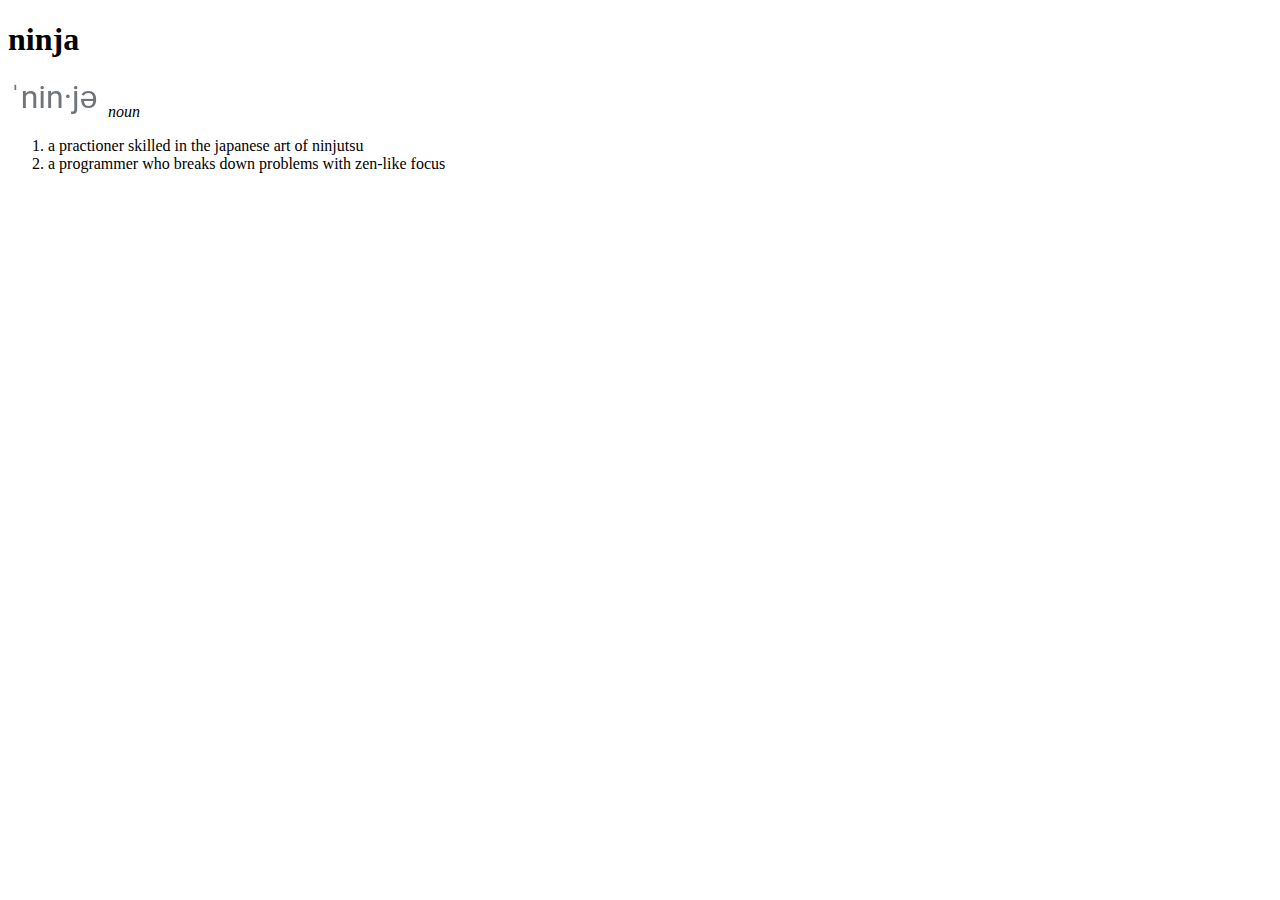
<file: Week1/Day 1/Practice/dictionnary entry/index.html>
<!DOCTYPE html>
<html lang="en">
<head>
    <meta charset="UTF-8">
    <meta http-equiv="X-UA-Compatible" content="IE=edge">
    <meta name="viewport" content="width=device-width, initial-scale=1.0">
    <title>Document</title>
</head>
<body>
        <h1>ninja</h1>
        <img src="pronunciation.png" alt="">
        <em>noun</em>
        <ol><li>
            a practioner skilled in the japanese art of ninjutsu</il>
            
        <li>
            <il>a programmer who breaks down problems with zen-like focus</il>

    </ol>
        
</body>
</html>
</file>
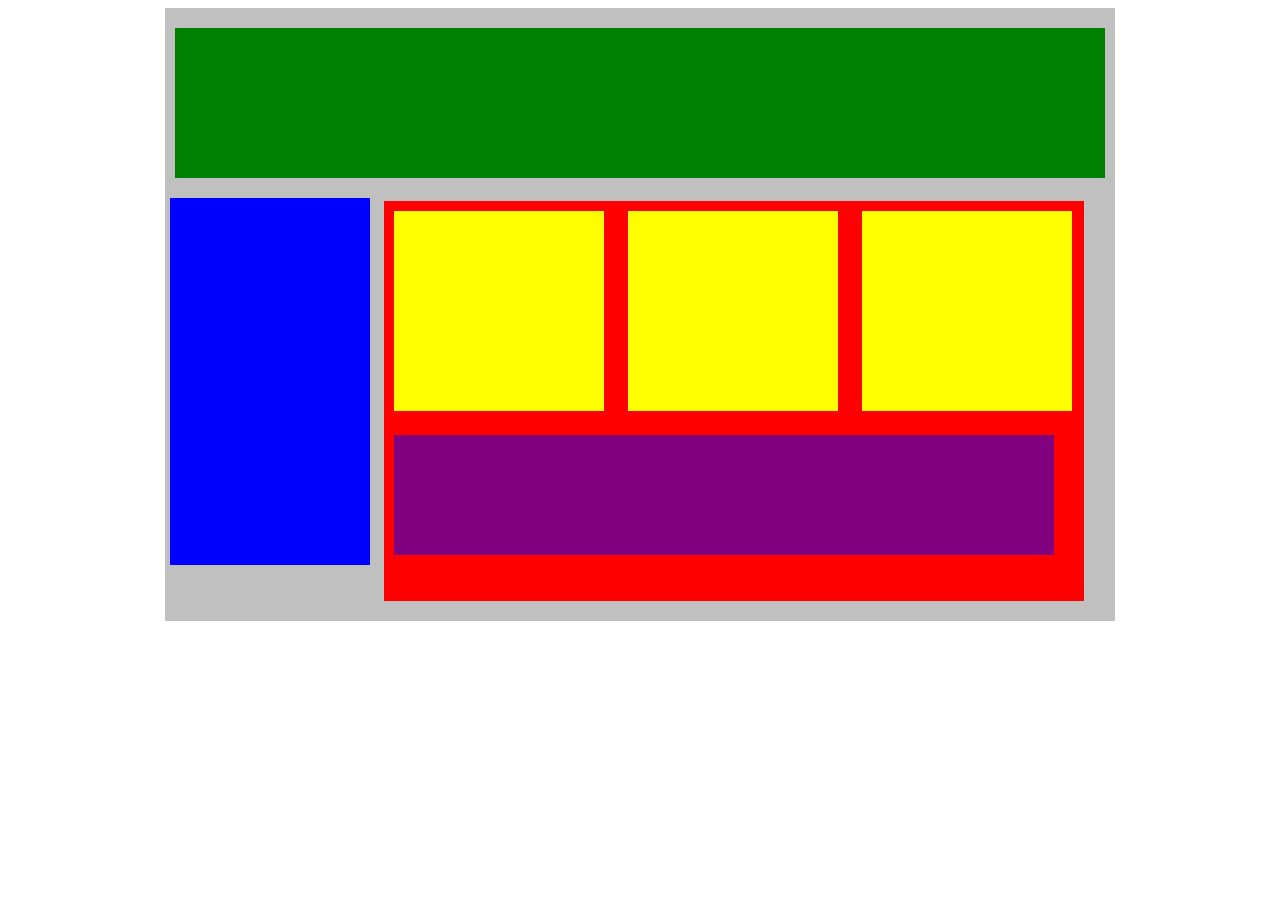
<file: Week1/Day 2/Core/plotting our blocks/index.html>
<!DOCTYPE html>
<html lang="en">
<head>
    <title>Position Practice</title>
    <link rel="stylesheet" type="text/css" href="style.css">
</head>
<body>
    <div class="container">
        <div class="top-nav"></div>
        <div class="side-nav"></div>
        <div class="main">
            <div class="sub-content"></div>
            <div class="sub-content"></div>
            <div class="sub-content"></div>
            <div id="advertisement"></div>
        </div>
    </div>
</body>
</html>
</file>
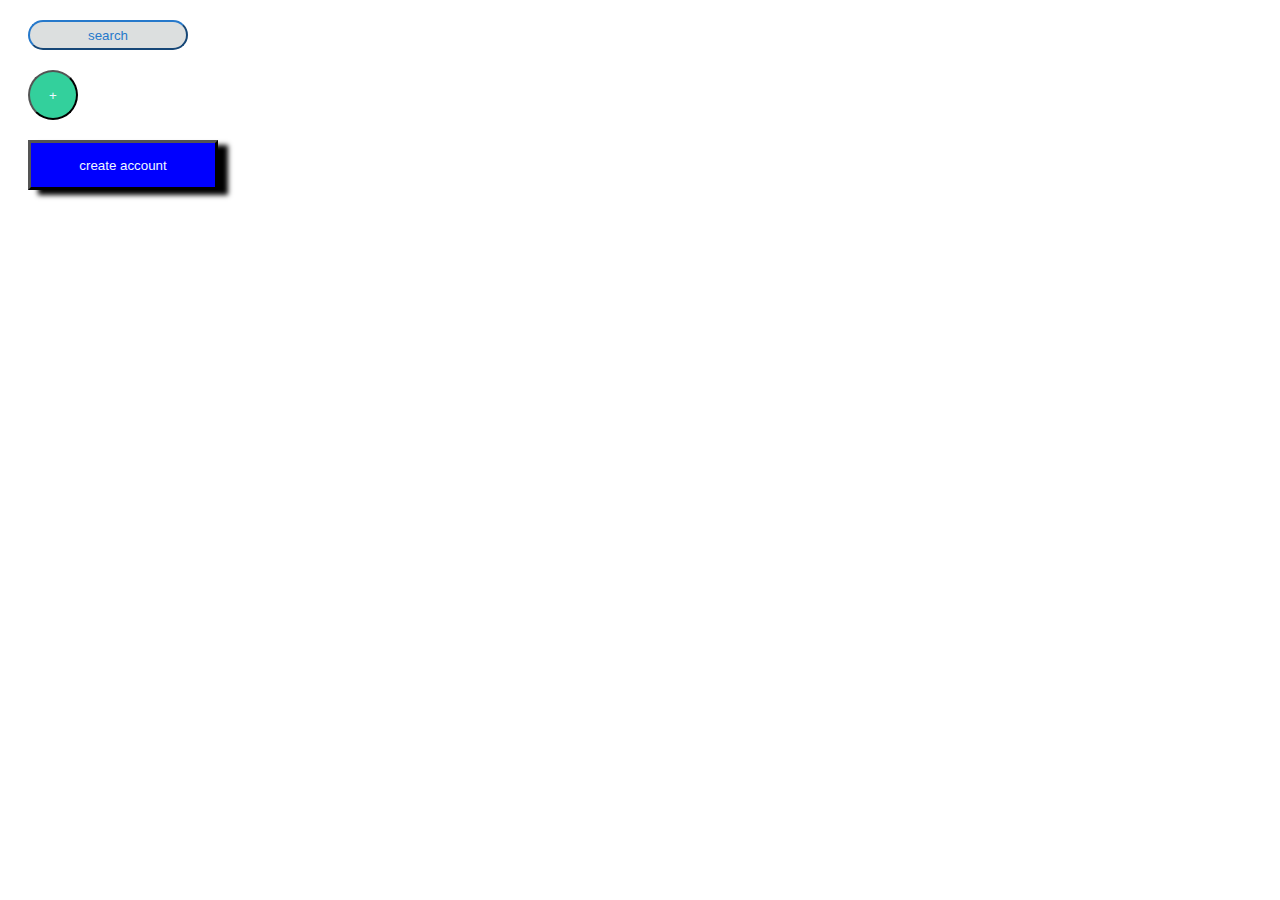
<file: Week1/Day 2/Practice/button up/index.html>
<!DOCTYPE html>
<html lang="en">
<head>
    <meta charset="UTF-8">
    <meta http-equiv="X-UA-Compatible" content="IE=edge">
    <meta name="viewport" content="width=device-width, initial-scale=1.0">
    <title>Button UP</title>
    <link rel="stylesheet" href="./style.css">
</head>
<body>
    <div class="button1">
        <button class="search">search</button> 
    </div>
    <div class="button2">
        <button class="plus">+</button>
    </div>
    <div class="button3">
        <button class="ca">create account</button>
    </div>
</body>
</html>
</file>
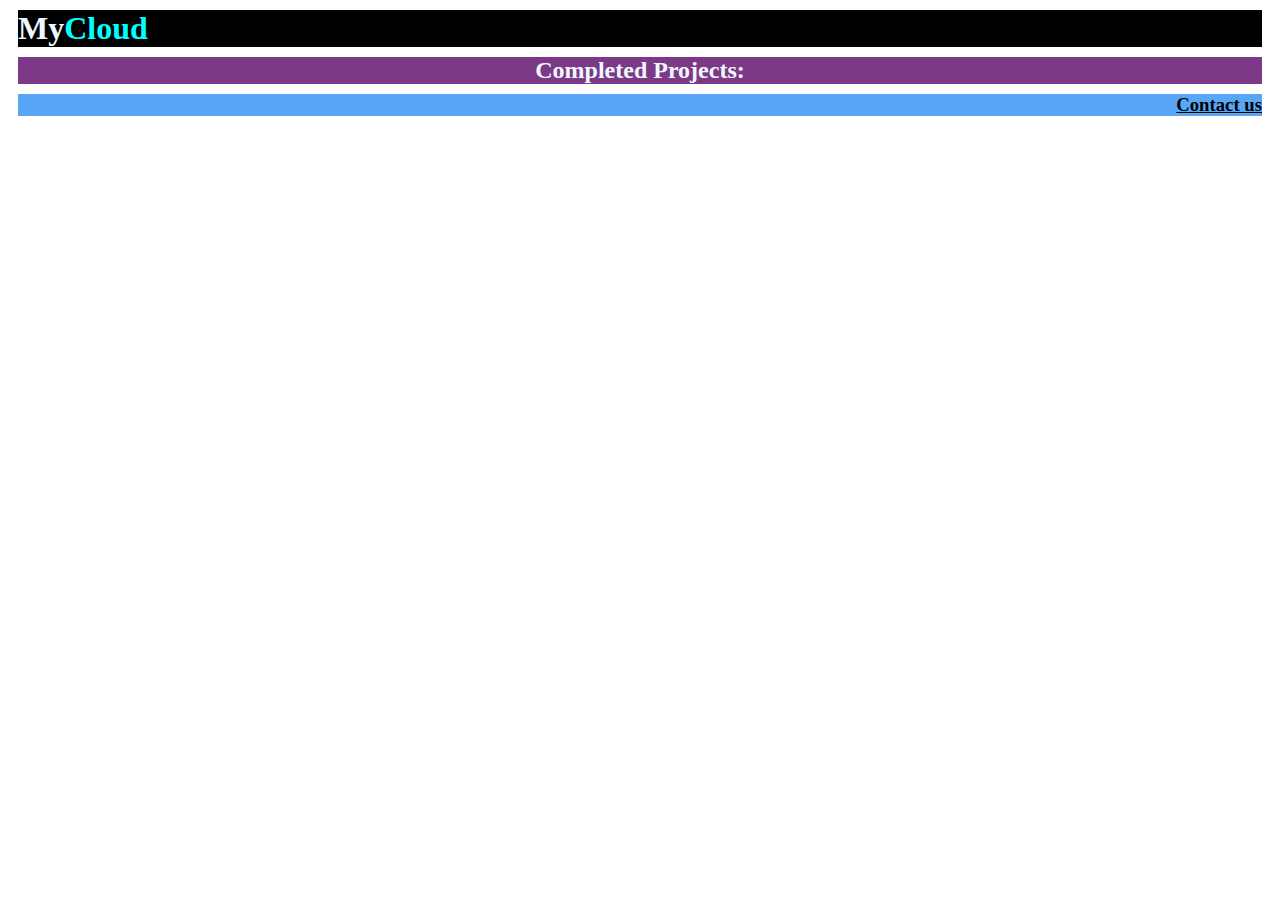
<file: Week1/Day 2/Practice/styling/index.html>
<!DOCTYPE html>
<html lang="en">
<head>
    <meta charset="UTF-8">
    <meta http-equiv="X-UA-Compatible" content="IE=edge">
    <meta name="viewport" content="width=device-width, initial-scale=1.0">
    <title>text styling</title>
    <link rel="stylesheet" href="./style1.css">
</head>
<body>
        <h1><span id="word1">My</span><span id="word2">Cloud</span></h1>
        <h2>Completed Projects:</h2>
        <h3>Contact us</h3>
</body>
</html>
</file>
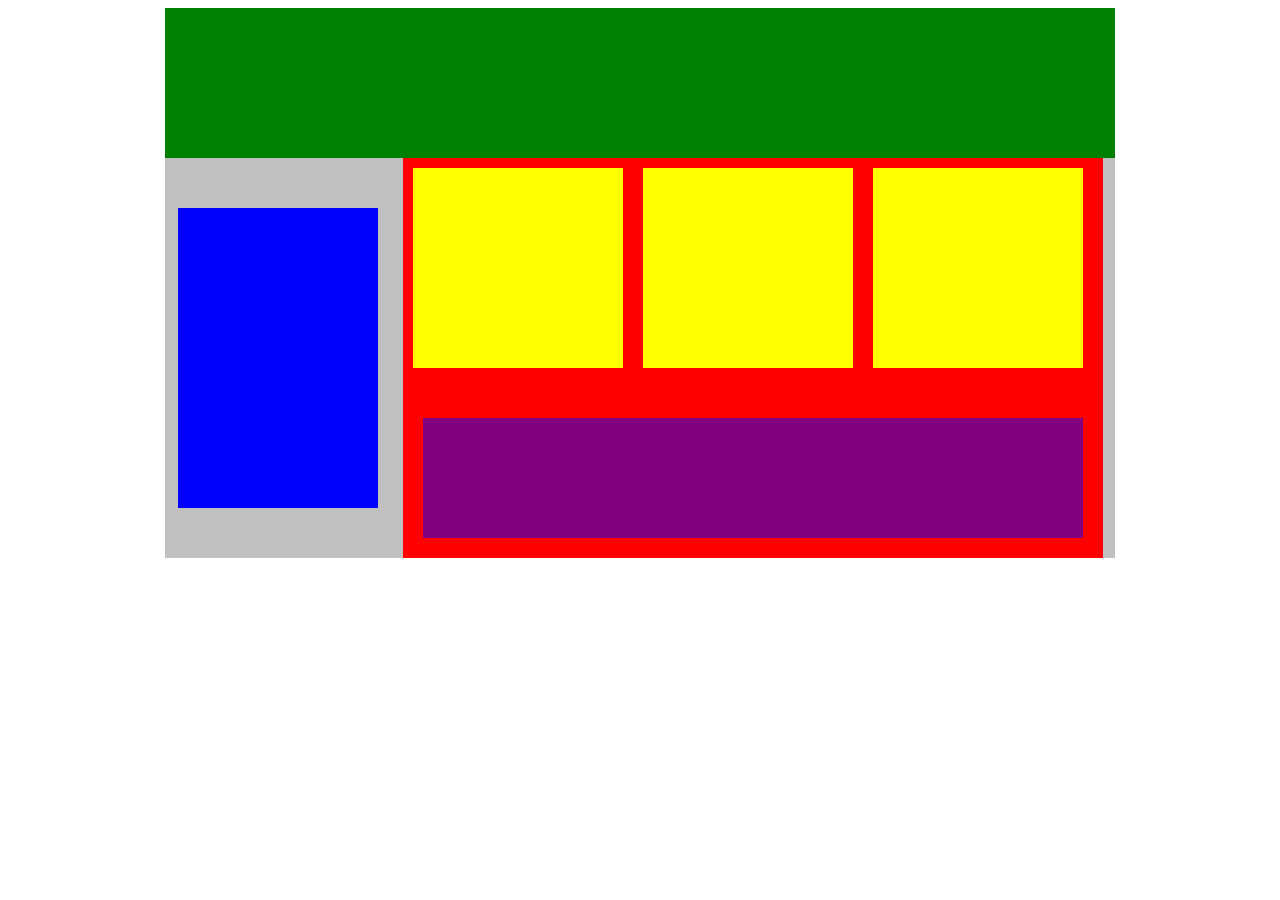
<file: Week1/Day 3/Core/Flex our Blocks/index.html>
<!DOCTYPE html>
<html lang="en">
<head>
    <title>Position Practice</title>
    <link rel="stylesheet" type="text/css" href="style.css">
</head>
<body>
    <div class="container">
        <div class="top-nav"></div>
        <div class="row">
            <div class="side-nav"></div>
            <div class="main">
                <div class="row">
                    <div class="sub-content"></div>
                    <div class="sub-content"></div>
                    <div class="sub-content"></div>
                </div>
                <div id="advertisement"></div>
            </div>
        </div>
    </div>
</body>
</html>
</file>
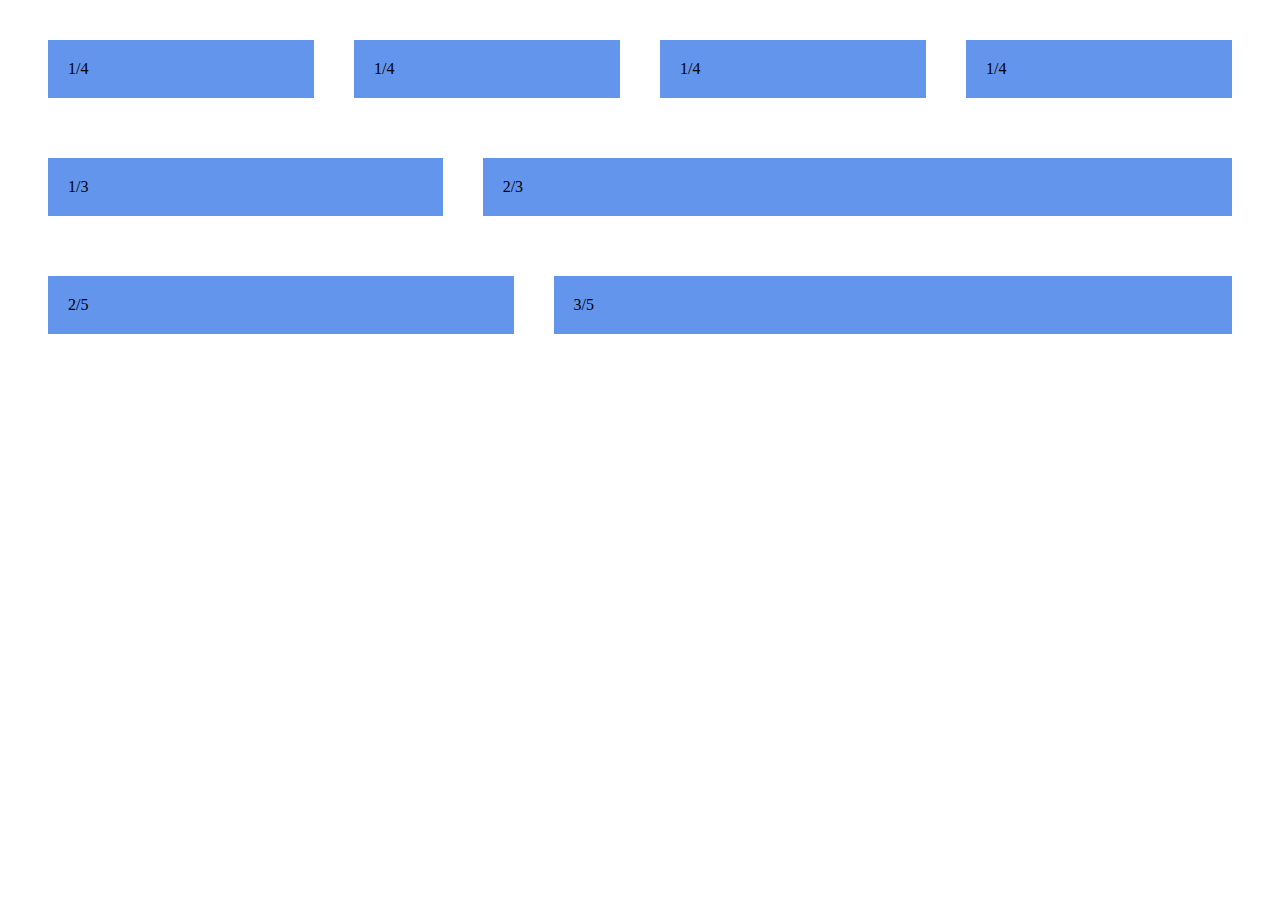
<file: Week1/Day 3/Core/FLEX-ible Columns/index.html>
<!DOCTYPE html>
<html lang="en">
<head>
    <meta charset="UTF-8">
    <meta http-equiv="X-UA-Compatible" content="IE=edge">
    <meta name="viewport" content="width=device-width, initial-scale=1.0">
    <title>FLEX-ible Columns</title>
    <link rel="stylesheet" href="./style.css">
</head>
<body>
    <div class="row">
        <div class="col">1/4</div>
        <div class="col">1/4</div>
        <div class="col">1/4</div>
        <div class="col">1/4</div>
    </div>
    
    <div class="row">
        <div class="col">1/3</div> 
        <div class="col-2">2/3</div>
    </div>
    
    
    <div class="row">
        <div class="col-2">2/5</div>
        <div class="col-3">3/5</div>
    </div>

</html>
</file>
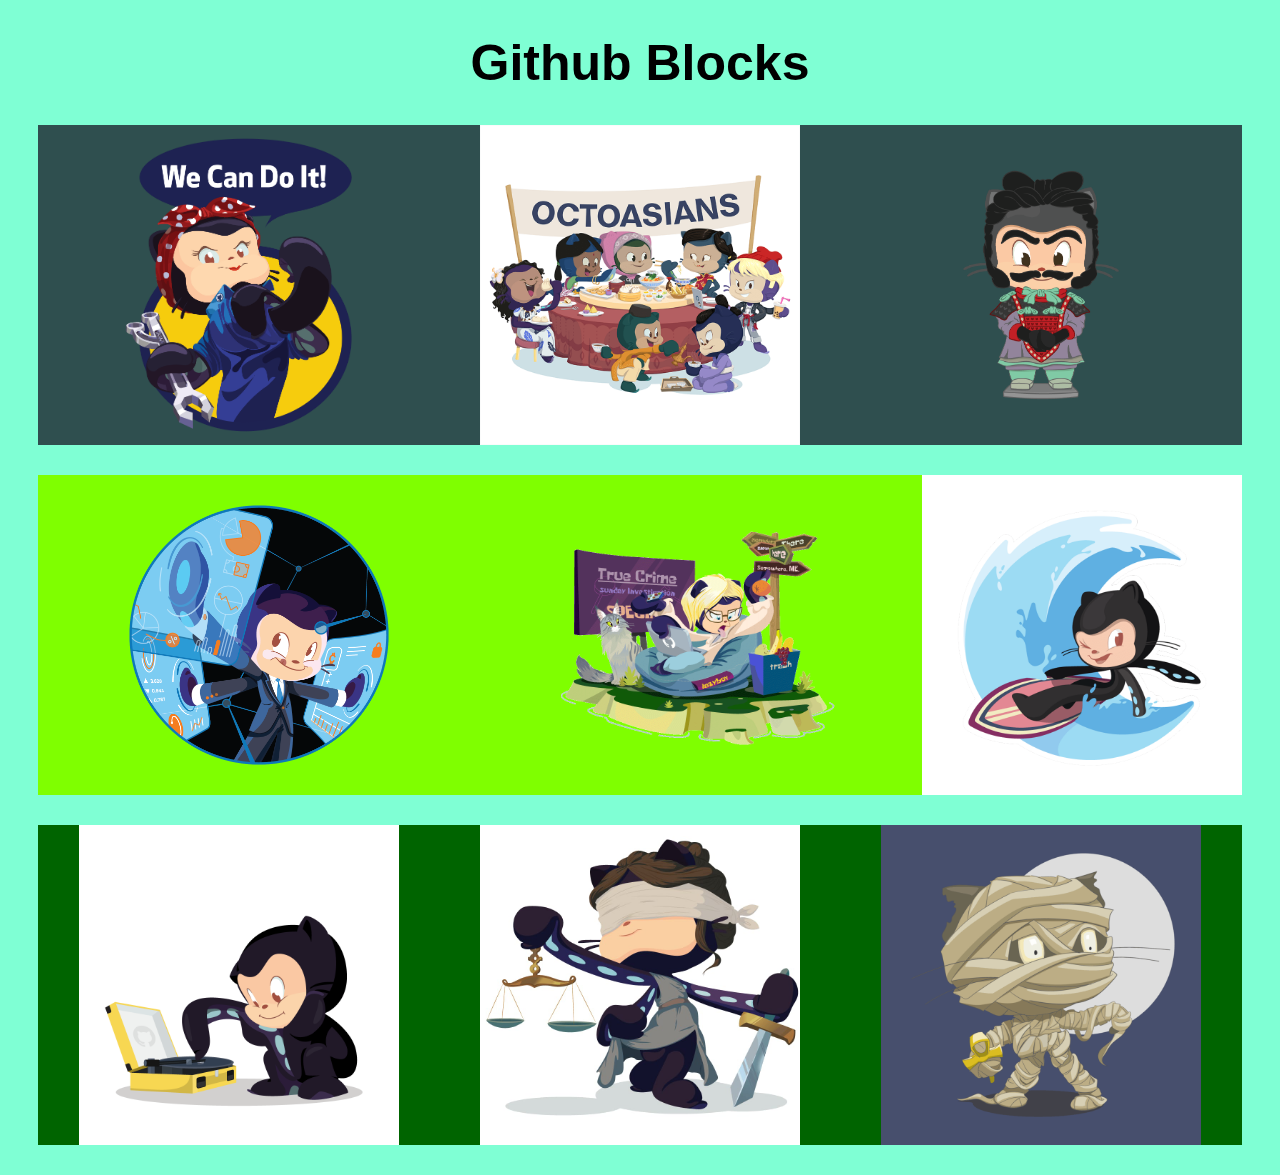
<file: Week1/Day 3/Core/Github blocks/index.html>
<!DOCTYPE html>
<html lang="en">
<head>
    <meta charset="UTF-8">
    <meta http-equiv="X-UA-Compatible" content="IE=edge">
    <meta name="viewport" content="width=device-width, initial-scale=1.0">
    <title>Github blocks</title>
    <link rel="stylesheet" href="./style.css">
</head>
<body>
    <h1>Github Blocks</h1>
    <div class="row1">
        <img src="./img1.png" alt="" class="img">
        <img src="img2.png" alt="" class="img">
        <img src="img3.png" alt="" class="img">
    </div>
    <div class="row2">
        <img src="img4.png" alt="" class="img">
        <img src="img5.png" alt="" class="img">
        <img src="img6.png" alt="">
    </div>
    <div class="row3">
        <img src="img7.png" alt="" class="img">
        <img src="img8.jpg" alt="" class="img">
        <img src="img9.gif" alt="" class="img">
    </div>
    
</body>
</html>
</file>
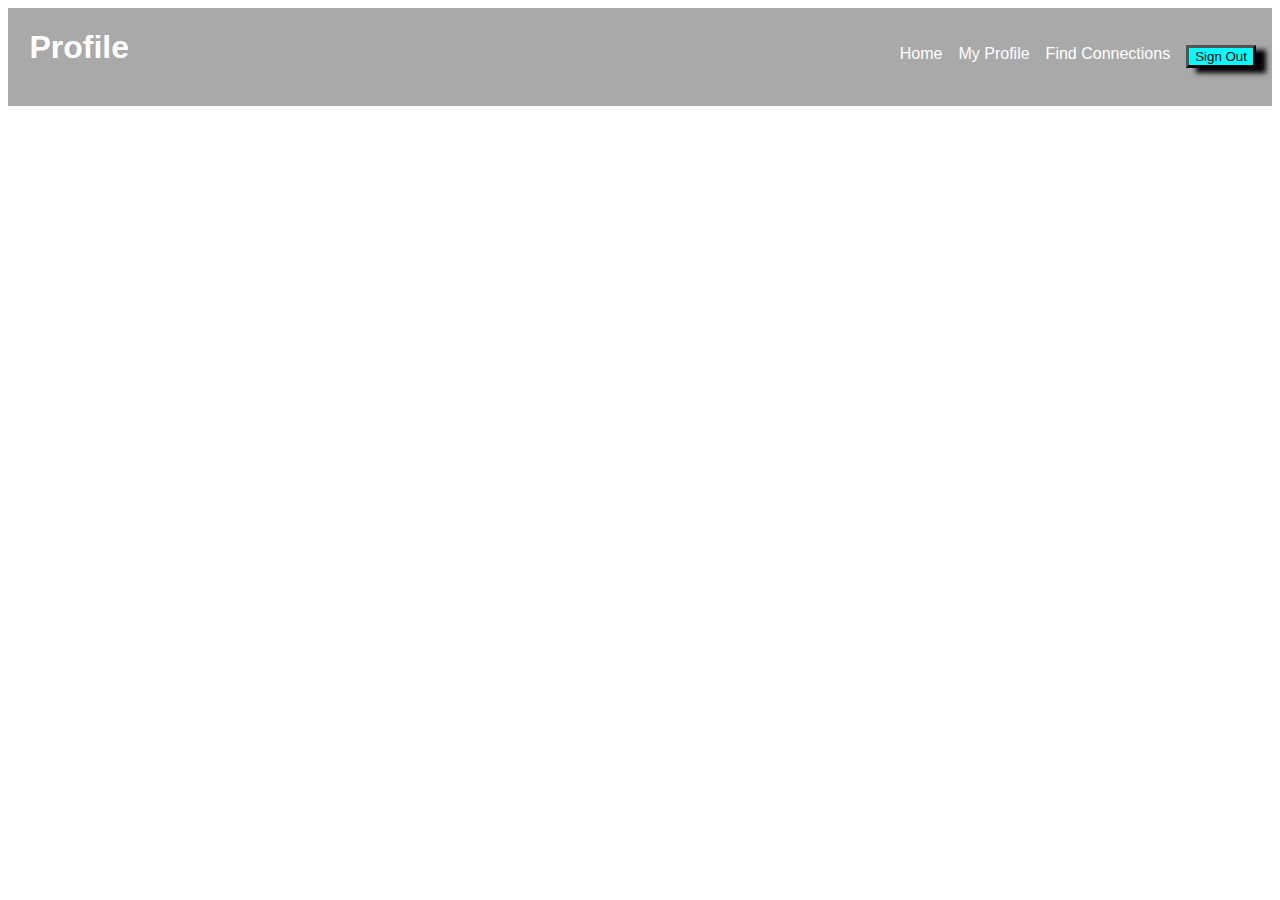
<file: Week1/Day 3/Practice/flex Navbar/index.html>
<!DOCTYPE html>
<html lang="en">
<head>
    <meta charset="UTF-8">
    <meta http-equiv="X-UA-Compatible" content="IE=edge">
    <meta name="viewport" content="width=device-width, initial-scale=1.0">
    <link rel="stylesheet" href="./style.css">
    <title>flex Navbar</title>
</head>
<body>
    <div class="nav">
        <h1 class="nav-title">Profile</h1>
        <ul class="nav-links">
            <li><a href="#">Home</a></li>
            <li><a href="#" class="active">My Profile</a></li>
            <li><a href="#">Find Connections</a></li>
            <li><button class="btn">Sign Out</button></li>
        </ul>
    </div>
    
    
    
</body>
</html>
</file>
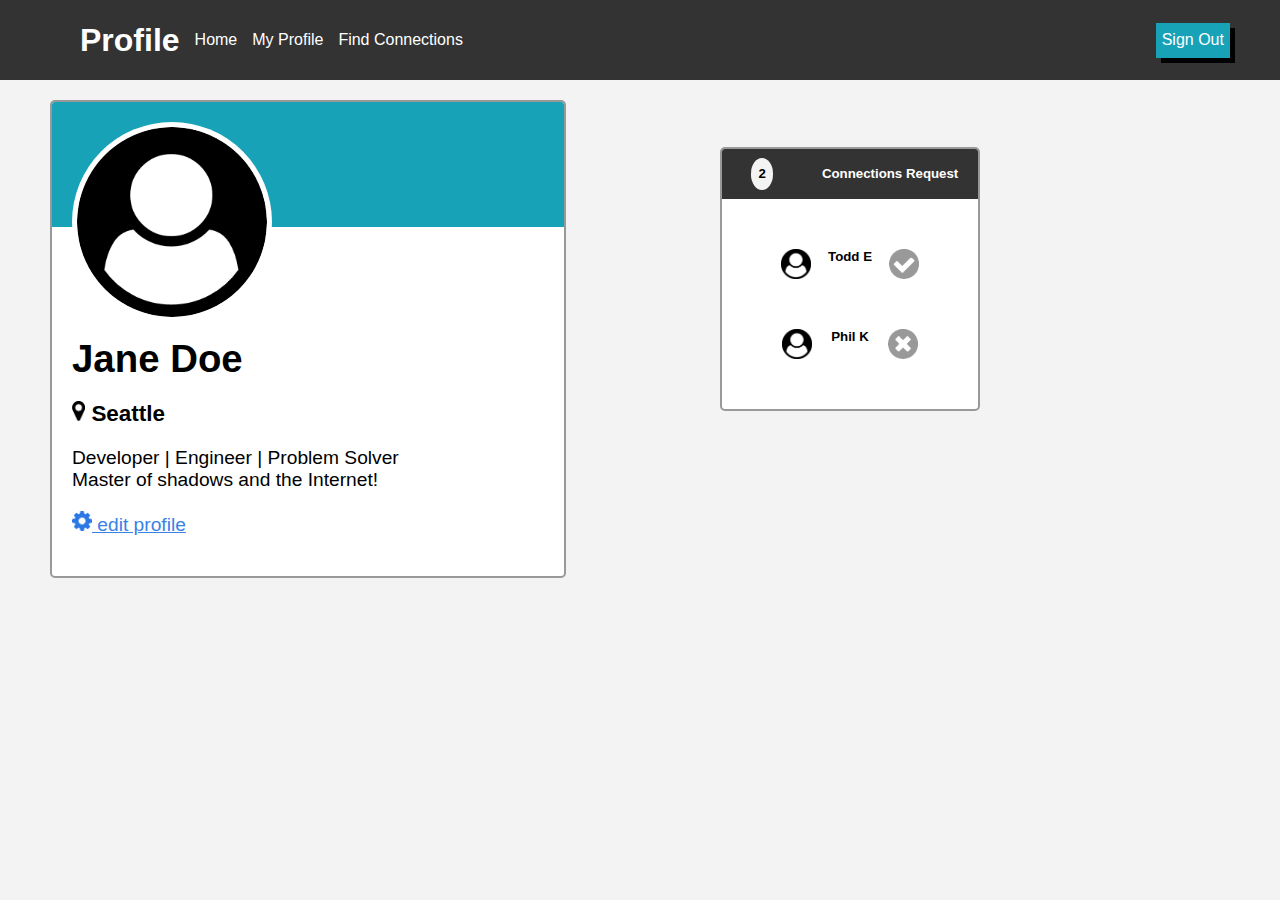
<file: Week1/Day 4/Core/Profile Page/index.html>
<!DOCTYPE html>
<html lang="en">
<head>
    <meta charset="UTF-8">
    <meta http-equiv="X-UA-Compatible" content="IE=edge">
    <meta name="viewport" content="width=device-width, initial-scale=1.0">
    <title>Profile Page</title>
    <link rel="stylesheet" href="./style.css">
</head>
<body>
    <div class="flex-container">
        <div class="nav">
            
            <h1 class="nav-title">Profile</h1>
            <ul class="nav-links">
                <li><a href="#">Home</a></li>
                <li><a href="#" class="active">My Profile</a></li>
                <li><a href="#">Find Connections</a></li>
            </ul>
            <button class="btn">Sign Out</button>
        </div>    

        <div class="user-card">
            <div class="card-header">
                <img src="icons/user-circle.png" alt="user-circle" class="avatar-m">
            </div>
            <div class="card-body">
                <h1>Jane Doe</h1>
                <h3>
                    <img src="icons/map-marker.png" alt="pin" class="icon-s"> 
                    Seattle
                </h3>
                <p>Developer | Engineer | Problem Solver<br>
                Master of shadows and the Internet!</p>
                <p>
                    <a href="#">
                        <img src="icons/gear.png" alt="gear" class="icon-s"> 
                        edit profile
                    </a>
                </p>
            </div>
        </div>

            <div class="requests">
                <div class="req-header">
                    <h5 id="req-num">2</h5>
                    <h5 id="text">Connections Request</h5>
                </div>
                <div class="req-body">
                    <div class="boddies">
                        <img src="icons/user-circle.png" alt="user-circle" class="avatar-s">
                        <h5 >Todd E</h5>
                        <img src="icons/accept-circle.png" alt="" class="avatar-s">
                    </div>
                    <div class="boddies">
                        <img src="icons/user-circle.png" alt="user-circle" class="avatar-s">
                        <h5>Phil K</h5>
                        <img src="icons/close-circle.png" alt=""  class="avatar-s">
                    </div>
                </div>

            </div>
        


    </div>
    
</body>
</html>
</file>
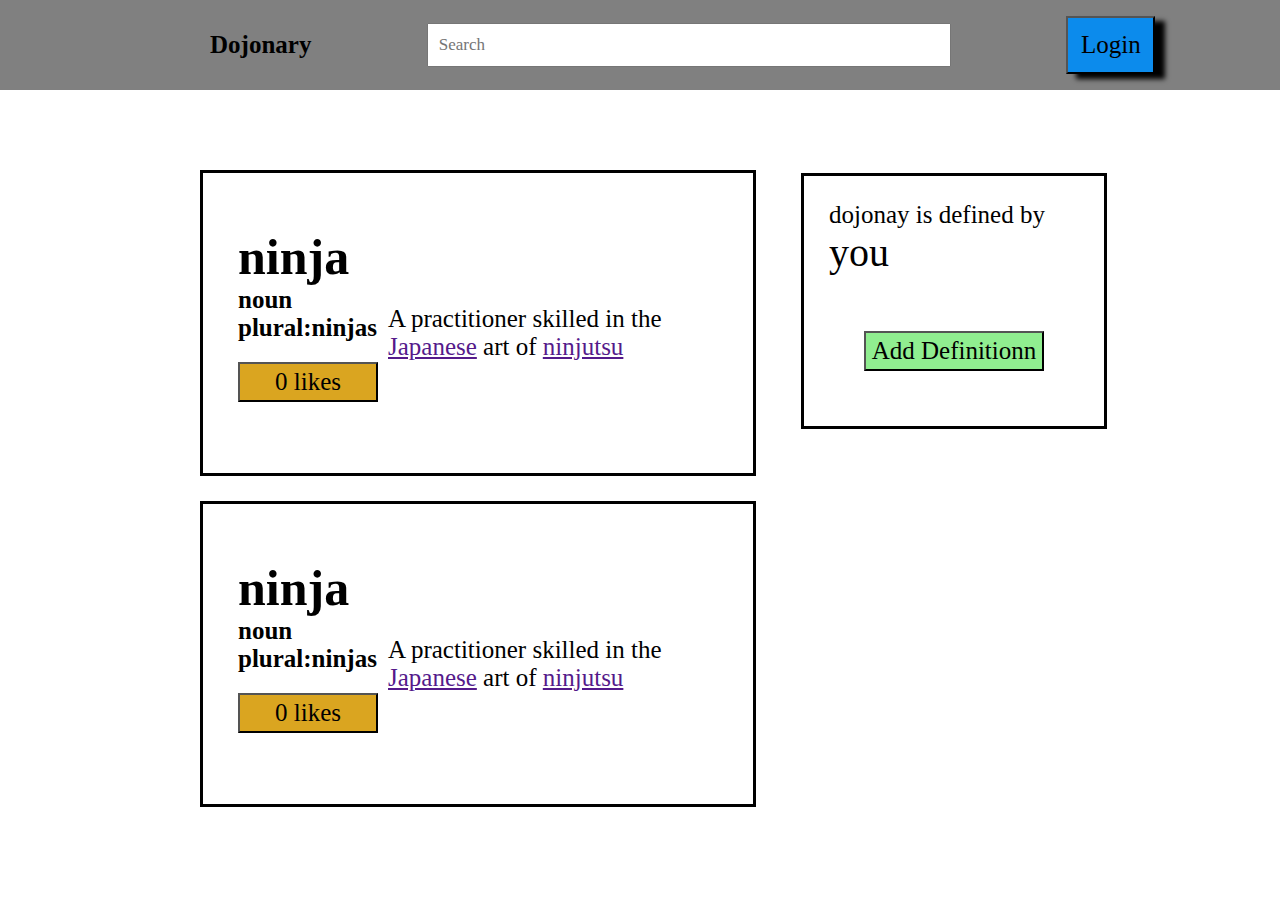
<file: Week2/Day 1/Core/button clicker/index.html>
<!DOCTYPE html>
<html lang="en">
<head>
    <meta charset="UTF-8">
    <link rel="stylesheet" href="./style.css">
    <meta http-equiv="X-UA-Compatible" content="IE=edge">
    <meta name="viewport" content="width=device-width, initial-scale=1.0">
    <title>Document</title>
</head>
<body>
    <!-- navbar -->
    <header>
        <div class="nav">
            <div id="title"><h1 >Dojonary</h1></div>
            <div><input class="search" type="text" placeholder="Search"></div>
            <div id="title1"><button onclick="logout(this)">Login</button></div>
        </div>
    </header>
    <!-- body -->
    <main class="container"> 
            <!-- left -->
        <div class="left">
            <div class="n1">
                <div class="k">
                    <h2 id="k2">ninja</h2>
                    <h4>noun</h4>
                    <h2>plural:ninjas</h2>
                    <button  id="bat" onclick="alert('Ninja was liked')">0 likes</button>
                </div>
                <div class="m">
                    <p > A practitioner skilled in the  <a href="">Japanese</a> art of <a href="">ninjutsu</a></p>

                </div>
            </div>
    
            <div class="n1">
                <div class="k">
                    <h2 id="k2">ninja</h2>
                    <h4>noun</h4>
                    <h2>plural:ninjas</h2>
                    <button id="bat">0 likes</button>
                </div>
                <div class="m">
                    <p > A practitioner skilled in the <a href="">Japanese</a> art of <a href="">ninjutsu</a></p>

                </div>
            </div>
        </div>
    <!-- right -->
    
        <div class="n3">
            <div class="kk">
                <p >dojonay is defined by <span class="you">you</span> </p>
            </div>
            <div class="add">
                <button id="bat2" onclick="hide(this) , enclarge()">Add Definitionn</button>
            </div>
        </div>
    </main>
    <script src="./script.js"></script>
    
</body>
</html>
</file>
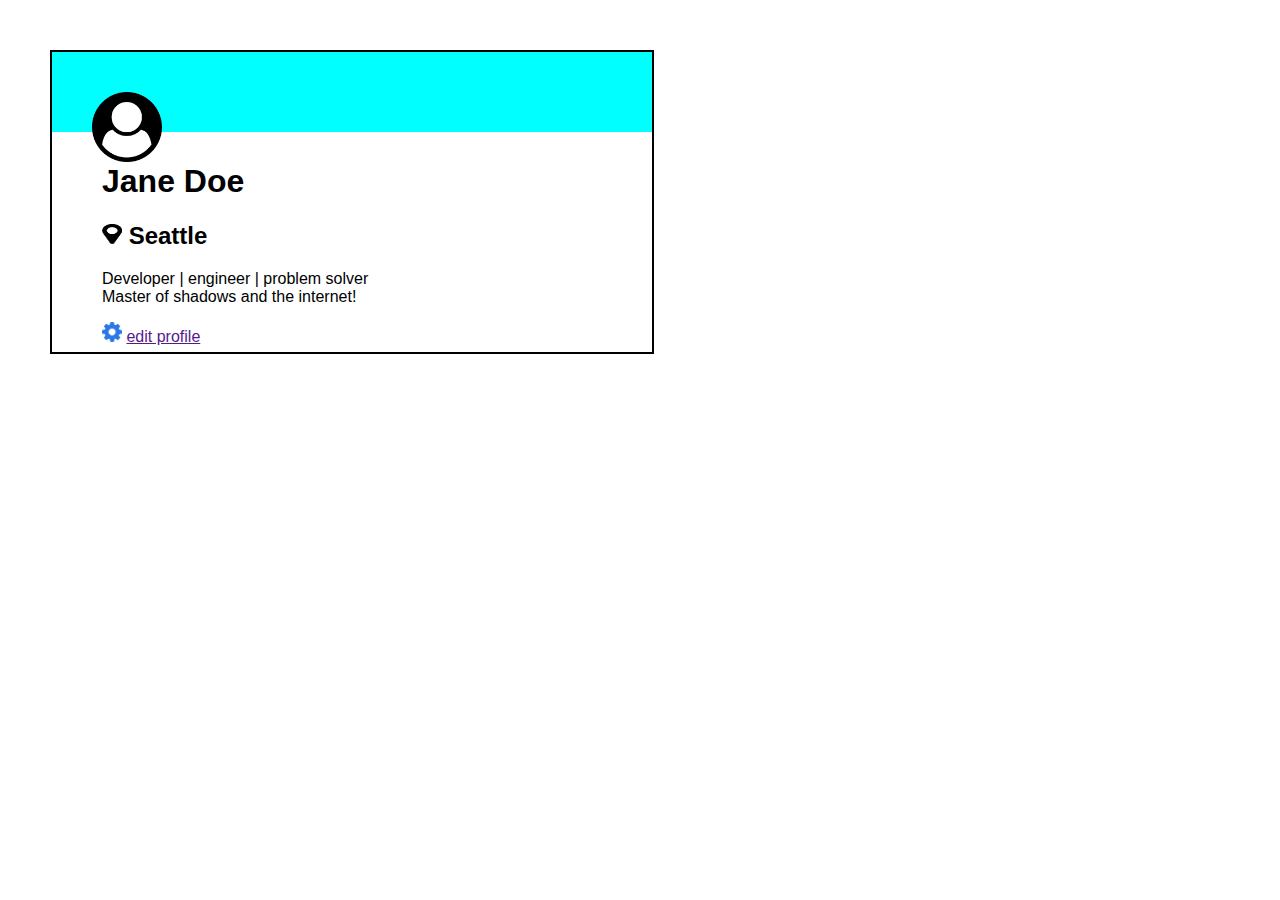
<file: Week1/Day 4/Core/Profile Page/icons/index.html>
<!DOCTYPE html>
<html lang="en">
<head>
    <meta charset="UTF-8">
    <meta http-equiv="X-UA-Compatible" content="IE=edge">
    <meta name="viewport" content="width=device-width, initial-scale=1.0">
    <title>user card</title>
    <link rel="stylesheet" href="./style.css">
</head>
<body>
    <div class="container">
        <div class="box1">
            <img class="user" src="user-circle.png" alt="">
        </div>
        <div class="box2">
            <h1>Jane Doe</h1>
            <h2><img class="pic" src="map-marker.png" alt=""> Seattle</h2>
            <p>Developer | engineer | problem solver <br>
                Master of shadows and the internet!
            </p>
            <img  class="pic" src="gear.png" alt=""> <a href="">edit profile</a>
        </div>
    </div>
</body>
</html>
</file>
<file: Week1/Day 2/Core/plotting our blocks/style.css>
.container{
    width: 950px;
    background-color: silver;
    margin: 0px auto;
    padding-top: 10px;
    padding-bottom: 10px;
}
.top-nav {
    height: 150px;
    background-color: green;
    margin: 10px;
    display: block;
    

}
.side-nav {
    height: 300px;
    width: 200px;
    margin-top: 10px;
    margin-left: 5px;
    background-color: blue;
    display: inline-block;
    padding-top: 7%;
    padding-bottom: 0px;
    
}
.main {
    height: 400px;
    width: 700px;
    background-color: red;
    display: inline-block;
    margin: 10px;
}
.sub-content {
    height: 200px;
    width: 210px;
    margin: 10px; ;
    padding: 0%;
    background-color: yellow;
    display: inline-block;
}
#advertisement {
    height: 120px;
    width: 660px;
    margin: 10px;
    background-color: purple;
    display:inline-block;
}
</file>
<file: Week1/Day 2/Practice/button up/style.css>
.search{
    border-radius: 20px;
    height: 30px;
    width: 160px;
    color: rgb(38, 121, 203);
    border-color: rgb(38, 121, 203);
    background-color:rgb(220, 223, 223) ;

}
.plus{
    border-radius: 50%;
    width: 50px;
    height: 50px;
    background-color: rgb(51, 208, 156);
    color: aliceblue;

}
.ca{
    width: 190px;
    height: 50px;
    box-shadow: 10px 5px 5px black;
    color: aliceblue;
    background-color: blue;
    border-color: black;
    border-width: 3px;
}
.button1{
    margin: 20px;
}
.button2{
    margin: 20px
}
.button3{
    margin: 20px
}
</file>
<file: Week1/Day 2/Practice/styling/style1.css>
h1{
    background-color: black;
    margin: 10px;
}
h2{
    background-color: rgba(89, 6, 106, 0.796);
    font-family: cursive;
    text-align: center;
    margin: 10px;
    color: aliceblue;
}
h3{
    background-color: rgb(87, 167, 246);
    font-family: cursive;
    text-align: end;
    text-decoration: underline;
    margin: 10px;
}
#word1{
    color: aliceblue;
    font-family: cursive;
}
#word2{
    color: aqua;
    font-family: cursive;
}
</file>
<file: Week1/Day 3/Core/Flex our Blocks/style.css>
.container{
    width: 950px;
    background-color: silver;
    margin: 0px auto;
}
.top-nav {
    height: 150px;
    background-color: green;
    margin: auto;
}
.side-nav {
    height: 300px;
    width: 200px;
    background-color: blue;
    margin: auto;
}
.main {
    height: 400px;
    width: 700px;
    background-color: red;
    display: flex;
    flex-wrap: wrap;
    margin: auto;
    margin-top: 10px,10px
}
.sub-content {
    height: 200px;
    width: 210px;
    background-color: yellow;
    margin: 10px;
}
#advertisement {
    height: 120px;
    width: 660px;
    background-color: purple;
    align-self: flex-end;
    margin: auto;
    margin-top: 20px;
}
.row {
display: flex;
flex-wrap: wrap;
}
</file>
<file: Week1/Day 3/Core/FLEX-ible Columns/style.css>
.row{
    display: flex;
    justify-content: space-around;
    margin: 20px;
}
.col ,.col-2, .col-3{
    background-color: cornflowerblue;
    margin: 20px;
    flex: 1;
    padding: 20px;
}
.col-2{
    flex: 2;
}
.col-3{
    flex: 3;
}
</file>
<file: Week1/Day 3/Core/Github blocks/style.css>
body{
    background-color: aquamarine;
}
h1{
    font-size:50px;
    text-align: center;
    font-family: 'Lucida Sans', 'Lucida Sans Regular', 'Lucida Grande', 'Lucida Sans Unicode', Geneva, Verdana, sans-serif;

}
.row1{
    background-color: darkslategray;
    height: 320px;
    margin: 30px;
    display: flex;
    justify-content: center;


}
.row2{
    background-color: chartreuse;
    height: 320px;
    margin: 30px;
    display: flex;
    justify-content: center;
}
.row3{
background-color: darkgreen;
height: 320px;
margin: 30px;
display: flex;
justify-content: center;
}
.img{
    margin-left: auto;
    margin-right: auto;
}
</file>
<file: Week1/Day 3/Practice/flex Navbar/style.css>
h1{
    margin-left: 21.44px;
    color: #fff;
}
.nav{
    background-color: darkgrey;
    display: flex;
    justify-content: space-between;
    font-family: 'Roboto', sans-serif;
}
.nav-links{
    display: flex;
    list-style-type: none;    
    
}
a{
    text-decoration: none;
    color: #fff;

}
li{
    margin-right: 16px;
    margin-top: 21.44px;
    margin-bottom: 21.44px;
}
.btn{
    background-color: aqua;
    box-shadow: 10px 5px 5px black;
    border-width: 3px;
}
</file>
<file: Week1/Day 4/Core/Profile Page/style.css>
* {
    margin: 0;
    padding: 0;
}
body {
    background-color: #f3f3f3;
    font-family: 'Roboto', sans-serif;
}

.flex-container {
    width:90%%;
    margin: 0 auto;
    display: flex;
    justify-content: space-between;
    align-items: center;
}

/* navbar styling */
.nav {
    background-color: #333333;
    color: #ffffff;
    height: 80px;
    width: 100%; 
    display: flex;
    align-items: center;
    justify-content: space-between;
    position: fixed;
    top: 0px;
}

.nav-links {
    width: 50%;
    display: flex;
    align-items: center;
    list-style-type: none;
    margin-right: 500px; ;
}


.nav a {
    color: #ffffff;
    text-decoration: none;
    margin-left: 15px;
}

.nav-title {
    margin-left: 80px;
}

.btn {
    height: 35px;
    width: 100px;
    background-color: #17a2b8;
    color: #ffffff;
    border: none;
    font-size: 16px;
    box-shadow: 5px 5px #000000;
    margin-right: 50px;
}



/* user-card styling*/
    .user-card {
        width: 40%;
        background-color: #fff;
        border: 2px solid #999;
        margin-top: 100px;
        margin-left: 50px;
        border-radius: 5px;
        font-size: 1.2rem;
        overflow: hidden;
    }

    .card-header {
        background-color: #17a2b8;
        height: 125px;
        margin-bottom: 70px;
    }

    .card-body {
        padding: 20px;
    }

    .card-body h1, 
    .card-body h2,
    .card-body h3,
    .card-body p {
        margin: 20px 0px;
    }

    .avatar-m {
        border-radius: 50%;
        background-color: #fff;
        height: 190px;
        padding: 5px;
        margin-top: 20px;
        margin-left: 20px;
    }

    .icon-s {
        height: 20px;
    }

    a {
        color: #3a81e6;
    }
/*requests styling*/

.requests{
    width: 20%;
    background-color: #fff;
    border: 2px solid #999;
    margin-top: 0px;
    margin-bottom: 20px;
    margin-left: 0px;
    margin-right: 300px;
    border-radius: 5px;
    overflow: hidden;
}
.req-header{
    height: 50px;
    background-color: #333333;
    color: #fff;
    display: flex;
    justify-content: space-around;
}
#req-num{
    margin: 9px;
    background-color: #f3f3f3;
    color: #000000;
    border-radius: 50%;
    padding: 3%;
}
#text{
    margin-top: 17px;
}
.avatar-s{
    height: 30px;
    width: 30px;
}
.boddies{
    display: flex;
    justify-content: space-around;
    margin: 50px;
}
</file>
<file: Week2/Day 1/Core/button clicker/style.css>
*{
    margin: 0;
    padding: 0;
    font-size: 25px;
    font-family: 'Arvo', serif;
}
/* navbar */
.nav{
    background-color: gray;
    width: 100%;
    height: 70px;
    display: flex;
    justify-content: space-between;
    align-items: center;
    padding: 10px;
}
#title{
    margin-left: 200px;
}
#title1{
    margin-right: 160px;
}
.nav ul{
    display: flex;
    justify-content: space-around;
    align-items: center;
}
.search{
    font-size: 17px;
    width: 500px;
    padding: 10px;

}
#title1 button{
    padding: 20%;
    margin: 1.5px solid;
    box-shadow: 10px 5px 5px black;
    background-color: rgb(12, 139, 236);
}
/* body */



.container{
    width: 1080px;
    display: flex;
    align-items: center;
    margin: 80px 160px 80px 200px ;

}



/* left */




.n1{
    width: 500px;
    height: 250px;
    border-color: black;
    border: solid;
    display: flex;
    justify-content: space-around;
    margin-bottom: 25px;
    padding: 25px;

}
.k {
    padding: 10px;
    margin-top: 20px;
}

#k2{
    font-size: 50px;
}
.m{
    margin-top: 20px;
    display: flex;
    align-items: center;
}
#bat{
    width: 140px;
    height: 40px;
    background-color:goldenrod ;
    margin-top: 20px;
}
/* right */
.n3{
    width: 250px;
    height: 200px;
    border-color: black;
    border: solid;
    padding: 25px;
    margin-left: 45px;
    margin-bottom: 400px;
}
#bat2{
    width: 200px;
    height: 40px;
    background-color:lightgreen ;
    margin-top: 20px;
}
.add{
    display: flex;
    align-items: end;
    padding: 35px;
}
.you{
    font-size: 40px;
    
}
</file>
<file: Week1/Day 4/Core/Profile Page/icons/style.css>
.container{
    width: 600px;
    height: 300px;
    display: inline-block;
    border-color: rgba(115, 117, 119, 0.055);
    border: 2px solid;
    position: absolute;
    top: 50px;
    left: 50px;
    font-family: 'Roboto', sans-serif;

}
.box1{
    background-color: aqua;
    height: 80px;

}
.box2{
    position: absolute;
    left: 40px;
    padding: 10px;



}
.pic{
    width: 20px;
    height: 20px;
}
.user{
    width: 70px;
    height: 70px;
    position: relative;
    top: 40px;
    left: 40px;



}
</file>
